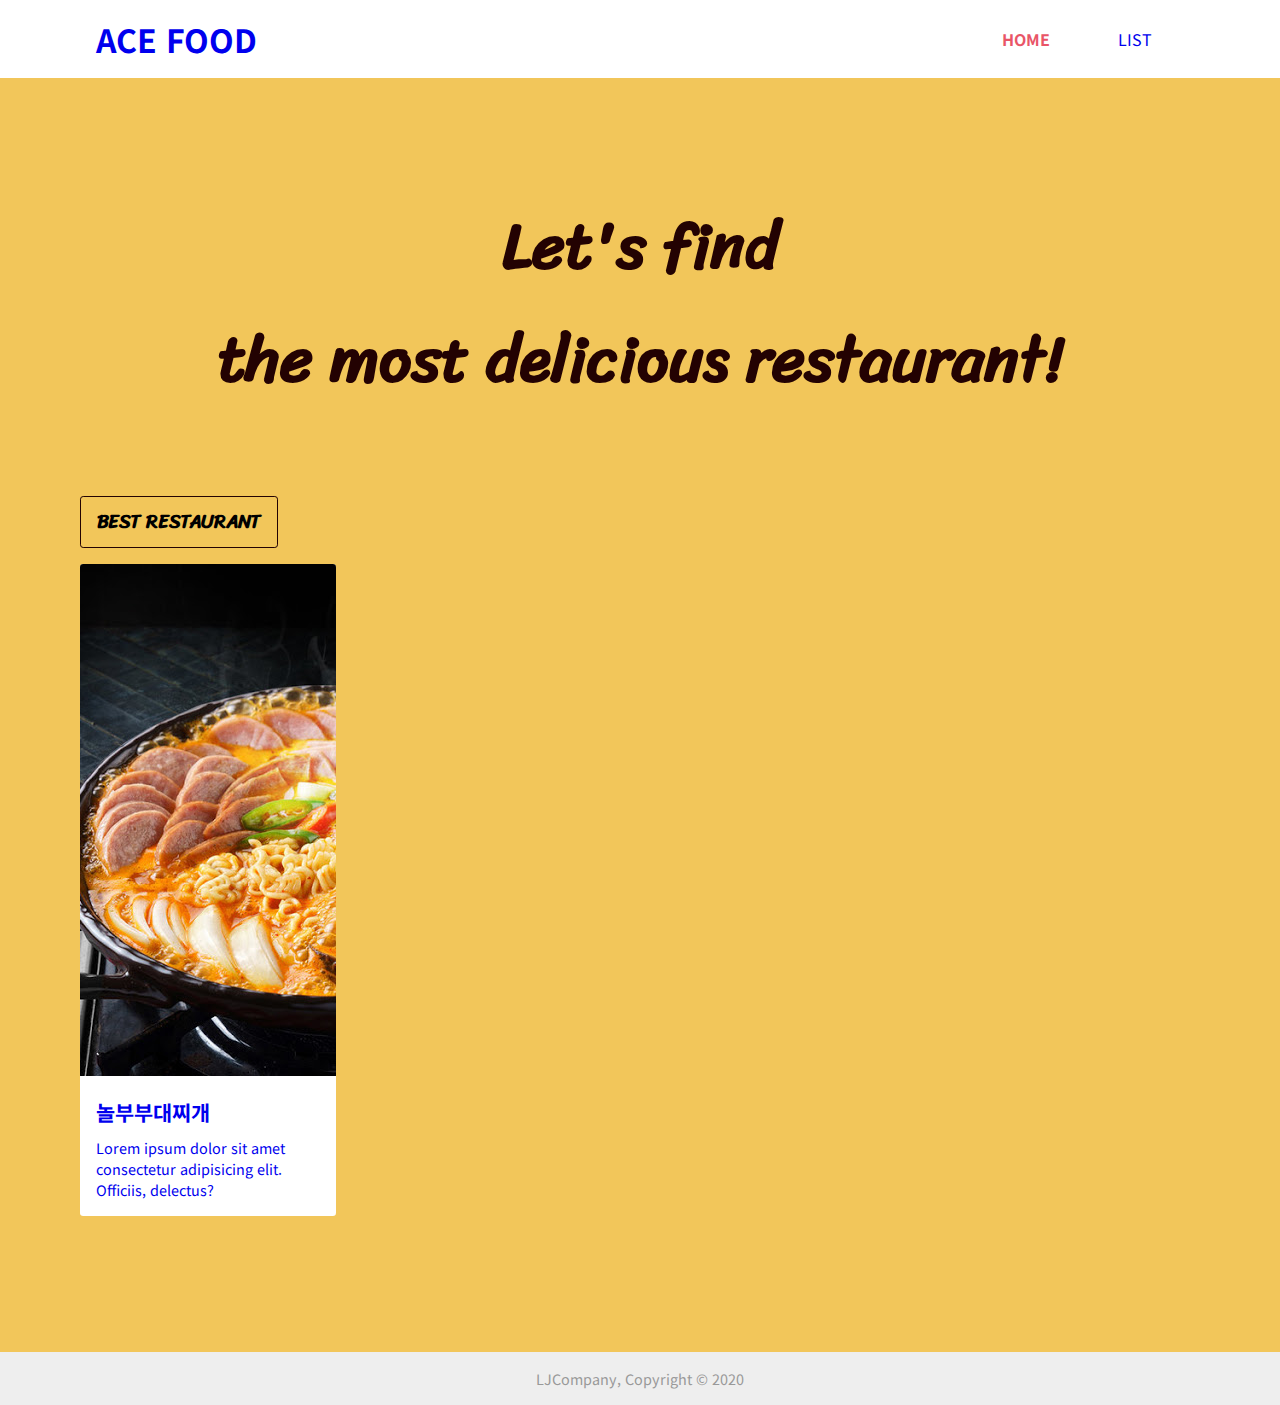
<file: index.html>
<!DOCTYPE html>
<html lang="ko">
<head>
    <title>ACE FOOD LIST</title>

    <meta charset="UTF-8">
    <meta name="viewport" content="width=device-width, initial-scale=1.0">

    <link href="https://fonts.googleapis.com/css2?family=Noto+Sans+KR:wght@400;700&family=Sriracha&display=swap" rel="stylesheet">

    <link rel="stylesheet" href="asset/css/reset.css">
    <link rel="stylesheet" href="asset/css/header.css">
    <link rel="stylesheet" href="asset/css/footer.css">
    <link rel="stylesheet" href="asset/css/main.css">
</head>

<body>
    <header id="main-header">
        <h1 class="logo"><a href="#">ACE FOOD</a></h1>
        <nav class="gnb">
            <ul class="gnb__lisitems">
                <li><a class="current" href="index.html">HOME</a></li>
                <li><a href="list.html">LIST</a></li>
            </ul>
        </nav>
    </header>

    <main id="main">
        <div class="container">
            <section class="hero">
                <h2 class="hero__title">Let's find <br>the most delicious restaurant!</h2>
            </section>

            <section class="foods">
                <h3 class="foods__title">BEST RESTAURANT</h3>
                
                <ul class="foods__list">
                    <li class="foods__item card">
                        <a href="#">
                            <div class="card__img">
                                <img src="asset/img/card01.jpg" alt="놀부부대찌개">
                            </div>
                            <div class="card__info">
                                <h4 class="card__title">놀부부대찌개</h4>
                                <p class="card__desc">Lorem ipsum dolor sit amet consectetur adipisicing elit. Officiis, delectus?</p>
                            </div>
                        </a>
                    </li>
                </ul>

                <!-- <div class="flexbox">
                    <a class="foodlist-item" href="#">
                        <img src="asset/img/card01.jpg" alt="놀부부대찌개">
                        <div class="foodlist-item__desc">
                            <h4>놀부부대찌개</h4>
                            <p>Lorem ipsum dolor sit amet consectetur adipisicing elit. Officiis, delectus?</p>
                        </div>
                    </a>
                    <a class="foodlist-item" href="#">
                        <img src="asset/img/card01.jpg" alt="놀부부대찌개">
                        <div class="foodlist-item__desc">
                            <h4>놀부부대찌개</h4>
                            <p>Lorem ipsum dolor sit amet consectetur adipisicing elit. Officiis, delectus?</p>
                        </div>
                    </a>
                    <a class="foodlist-item" href="#">
                        <img src="asset/img/card01.jpg" alt="놀부부대찌개">
                        <div class="foodlist-item__desc">
                            <h4>놀부부대찌개</h4>
                            <p>Lorem ipsum dolor sit amet consectetur adipisicing elit. Officiis, delectus?</p>
                        </div>
                    </a>
                    <a class="foodlist-item" href="#">
                        <img src="asset/img/card01.jpg" alt="놀부부대찌개">
                        <div class="foodlist-item__desc">
                            <h4>놀부부대찌개</h4>
                            <p>Lorem ipsum dolor sit amet consectetur adipisicing elit. Officiis, delectus?</p>
                        </div>
                    </a>
                    <a class="foodlist-item" href="#">
                        <img src="asset/img/card01.jpg" alt="놀부부대찌개">
                        <div class="foodlist-item__desc">
                            <h4>놀부부대찌개</h4>
                            <p>Lorem ipsum dolor sit amet consectetur adipisicing elit. Officiis, delectus?</p>
                        </div>
                    </a>
                    <a class="foodlist-item" href="#">
                        <img src="asset/img/card01.jpg" alt="놀부부대찌개">
                        <div class="foodlist-item__desc">
                            <h4>놀부부대찌개</h4>
                            <p>Lorem ipsum dolor sit amet consectetur adipisicing elit. Officiis, delectus?</p>
                        </div>
                    </a>
                    <a class="foodlist-item" href="#">
                        <img src="asset/img/card01.jpg" alt="놀부부대찌개">
                        <div class="foodlist-item__desc">
                            <h4>놀부부대찌개</h4>
                            <p>Lorem ipsum dolor sit amet consectetur adipisicing elit. Officiis, delectus?</p>
                        </div>
                    </a>
                    <a class="foodlist-item" href="#">
                        <img src="asset/img/card01.jpg" alt="놀부부대찌개">
                        <div class="foodlist-item__desc">
                            <h4>놀부부대찌개</h4>
                            <p>Lorem ipsum dolor sit amet consectetur adipisicing elit. Officiis, delectus?</p>
                        </div>
                    </a>
                    
                </div> -->
            </section>
        </div>
    </main>

    <footer id="main-footer">
        <p class="footer__copyright">LJCompany, Copyright © 2020</p>
    </footer>
</body>

</html>
</file>
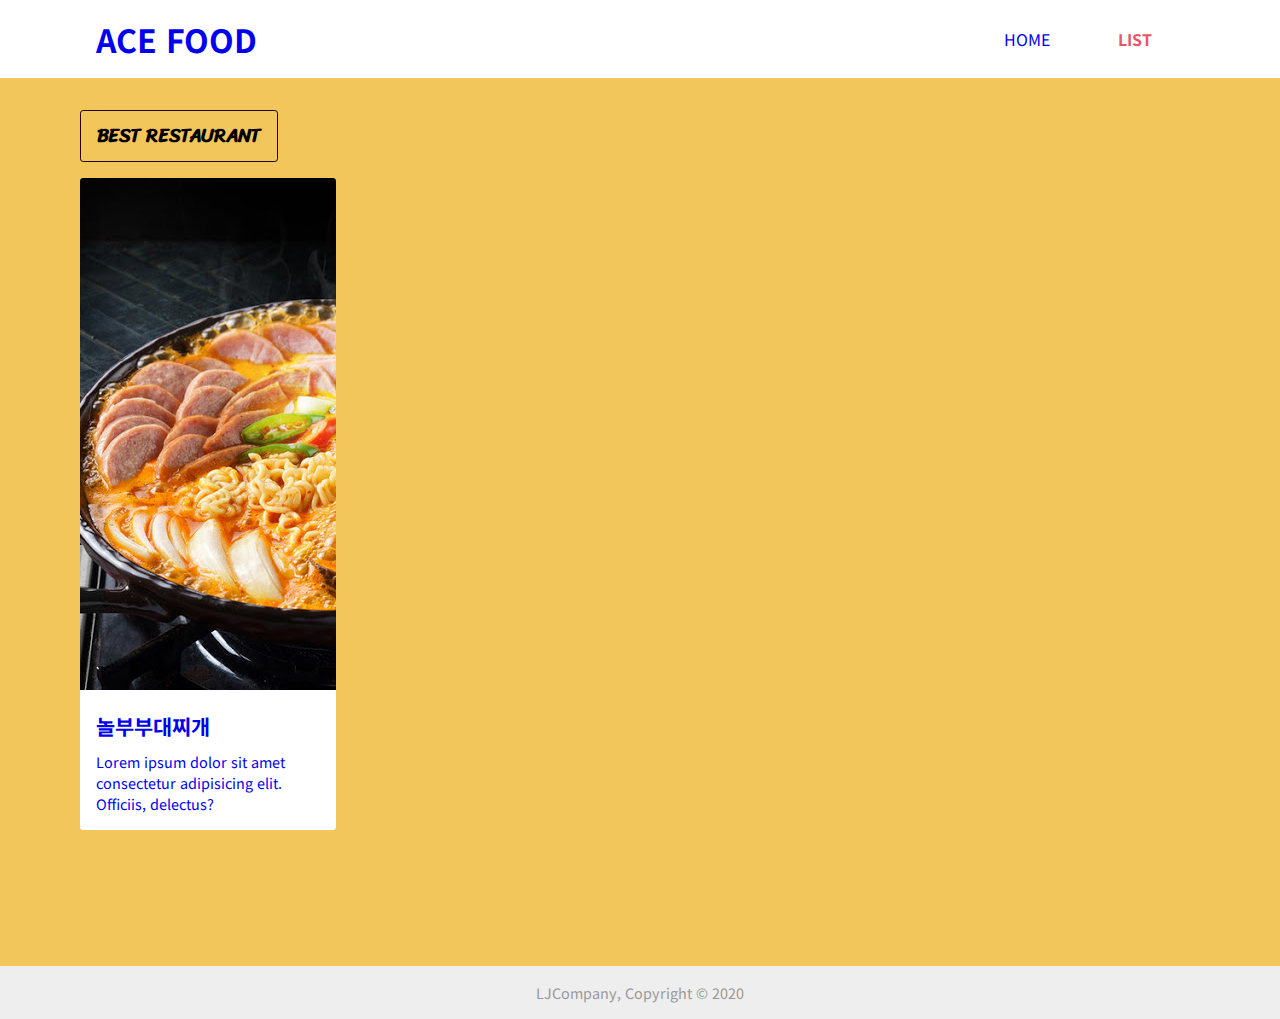
<file: list.html>
<!DOCTYPE html>
<html lang="ko">
<head>
    <title>ACE FOOD LIST</title>

    <meta charset="UTF-8">
    <meta name="viewport" content="width=device-width, initial-scale=1.0">

    <link href="https://fonts.googleapis.com/css2?family=Noto+Sans+KR:wght@400;700&family=Sriracha&display=swap" rel="stylesheet">
    <link rel="stylesheet" href="asset/css/reset.css">
    <link rel="stylesheet" href="asset/css/header.css">
    <link rel="stylesheet" href="asset/css/footer.css">
    <link rel="stylesheet" href="asset/css/main.css">
    <link rel="stylesheet" href="asset/css/list.css">
</head>

<body>
    <header id="main-header">
        <h1 class="logo"><a href="#">ACE FOOD</a></h1>
        <nav class="gnb">
            <ul class="gnb__lisitems">
                <li><a href="index.html">HOME</a></li>
                <li><a class="current"href="list.html">LIST</a></li>
            </ul>
        </nav>
    </header>

    <main id="main">
        <div class="container">
            <!-- <section class="foodlist-fliter">
                <div class="choice-prefer">
                    <input type="radio" name="choice-prefer" id="best-restaurant">
                    <label for="best-restaurant">Best-restaurant</label>
                    <input type="radio" name="choice-prefer" id="lowprice-restaurant">
                    <label for="lowprice-restaurant">Lowprice-restaurant</label>
                </div>
                <div class="choice-price">
                    <input type="radio" name="choice-price" id="low-price">
                    <label for="low-price">5,000 이하</label>
                    <input type="radio" name="choice-price" id="middle-price">
                    <label for="middle-price">5,000 ~ 10,000</label>
                    <input type="radio" name="choice-price" id="high-price">
                    <label for="high-price">10,000 이상</label>
                </div>
                <input class="foodlist-fliter__btn" type="submit" name="필터링" id="submit">
            </section> -->

            <section class="foods">
                <h3 class="foods__title">BEST RESTAURANT</h3>
                <ul class="foods__list">
                    <li class="foods__item card">
                        <a href="#">
                            <div class="card__img">
                                <img src="asset/img/card01.jpg" alt="놀부부대찌개">
                            </div>
                            <div class="card__info">
                                <h4 class="card__title">놀부부대찌개</h4>
                                <p class="card__desc">Lorem ipsum dolor sit amet consectetur adipisicing elit. Officiis, delectus?</p>
                            </div>
                        </a>
                    </li>
                </ul>
            </section>
        </div>
    </main>

    <footer id="main-footer">
        <p class="footer__copyright">LJCompany, Copyright © 2020</p>
    </footer>
</body>

</html>
</file>
<file: asset/css/header.css>
.logo, .gnb, .gnb__lisitems li {
    display: inline-block;
}

.gnb__lisitems li {
    padding: 0 2rem;
}

.gnb__lisitems .current {
    font-weight: bold;
    color: #E95567;
}

#main-header {
    background: #fff;
    padding: 1rem 6rem;
    display: flex;
    justify-content: space-between;
    align-items: center;
}
</file>
<file: asset/css/footer.css>
#main-footer {
    text-align: center;
    background: #eee;
    padding: 1rem;
    color: #999;
    font-size: 0.9rem;
}
</file>
<file: asset/css/main.css>
.container {
    max-width: 70rem;
    margin: 0 auto;
}

.hero__title {
    text-align: center;
    padding: 5rem 0;
    font-family: 'Sriracha', cursive;
    color: #230202;
    font-size: 4rem;
}

.foods {
    padding-bottom: 5rem;
}

.foods__title {
    display: inline-block;
    font-size: 1.2rem;
    font-family: 'Sriracha', cursive;
    margin-bottom: 1rem;
    padding: 0.5rem 1rem;
    border-radius: 0.2rem;
    border: 1px solid #230202;
}

.food__list {
    display: flex;
    flex-wrap: wrap;
}

.foods__item {
    width: 16rem;
    margin-right: 1.5rem;
    margin-bottom: 1.5rem;
    background: #fff;
    border-radius: 0.2rem;
    overflow: hidden;
}

.card__img {
    width: inherit;
}

.card__info {
    padding: 1rem;
}

.card__title{
    font-size: 1.3rem;
    margin-bottom: 0.6rem;
}

.card__desc{
    font-size: 0.9rem;
}

#main {
    background: #F2C65A;
    padding: 2rem 0;
}
</file>
<file: asset/css/list.css>
.foodlist-fliter {
    padding: 1rem;
    background: #fff;
    display: flex;
}

.choice-prefer {
    display: flex;
    justify-content: center;
    align-items: center;
    width: 30%;
}

.choice-prefer input{
    display: inline-block;
    padding: 0 1rem;
}

.choice-price {
    width: 30%;
    padding: 0 5%;
}

.foodlist-fliter__btn {
    width: 20%;
    
}
</file>
